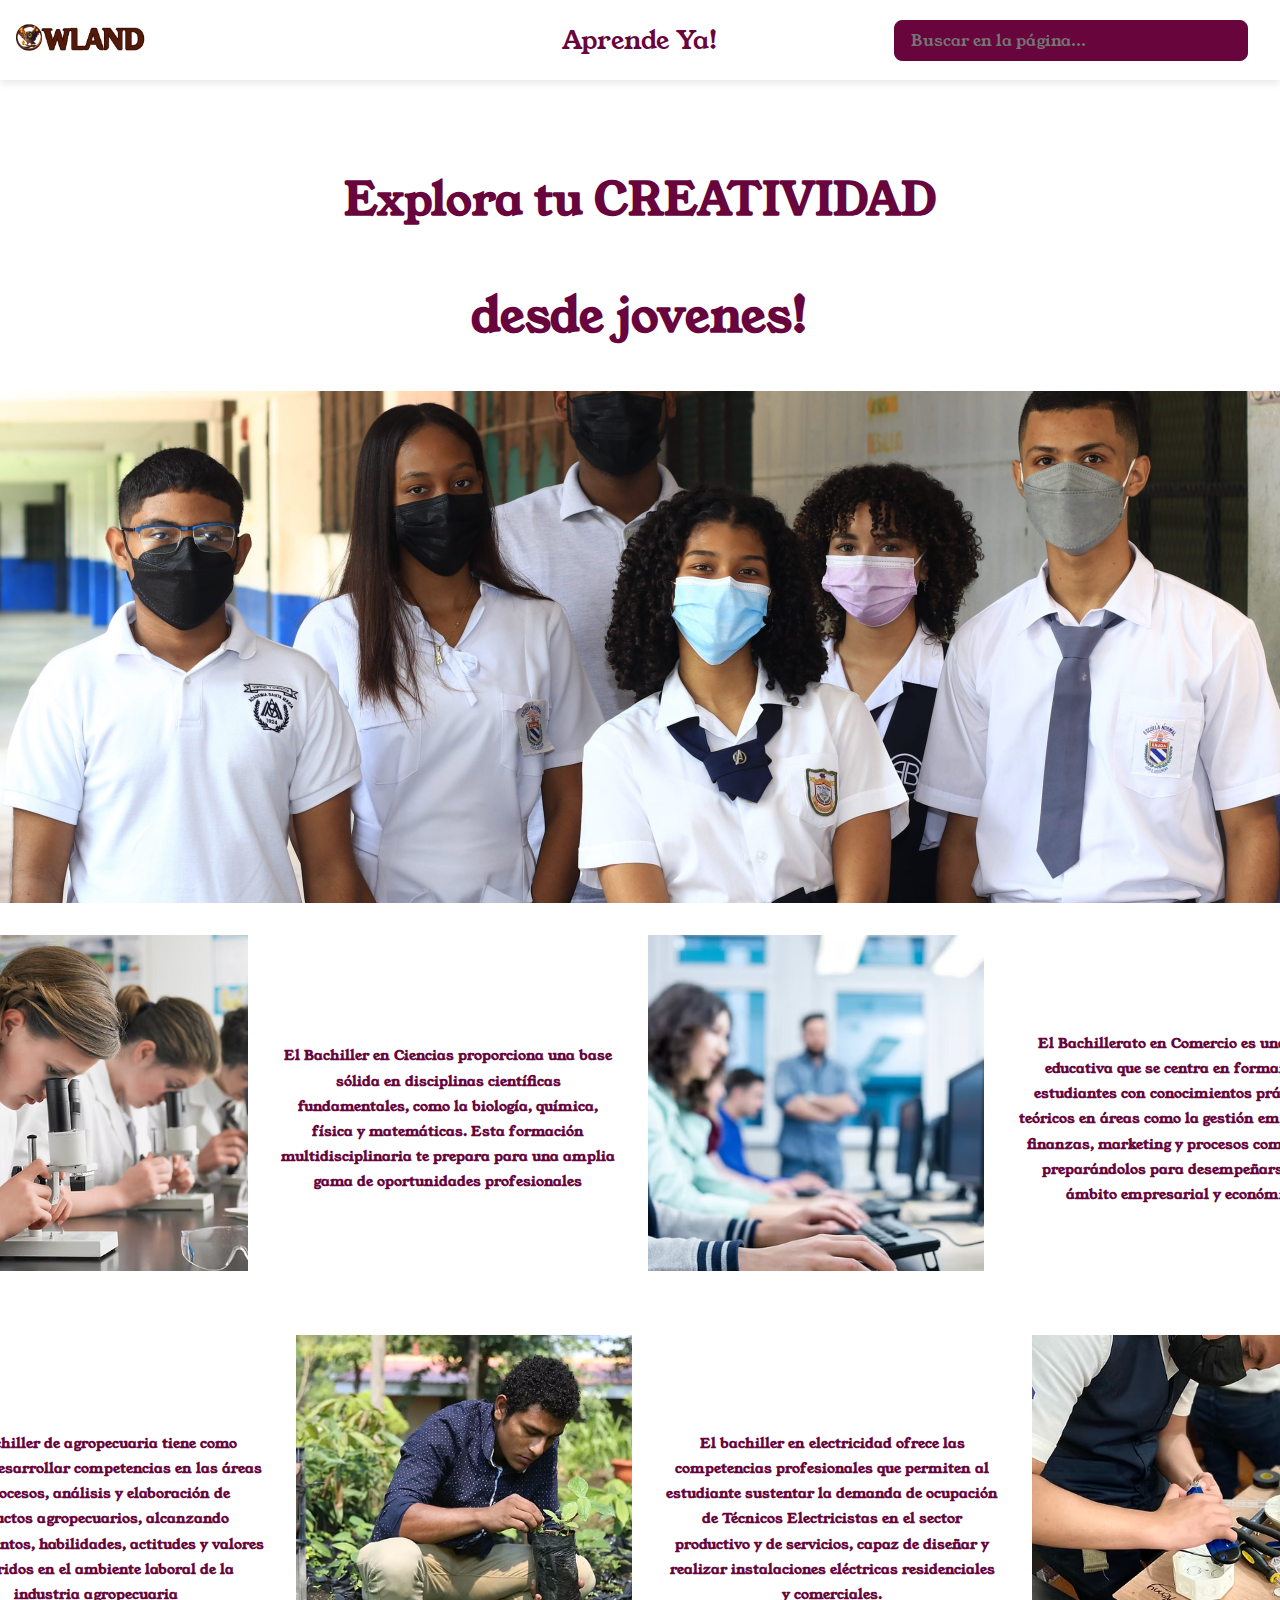
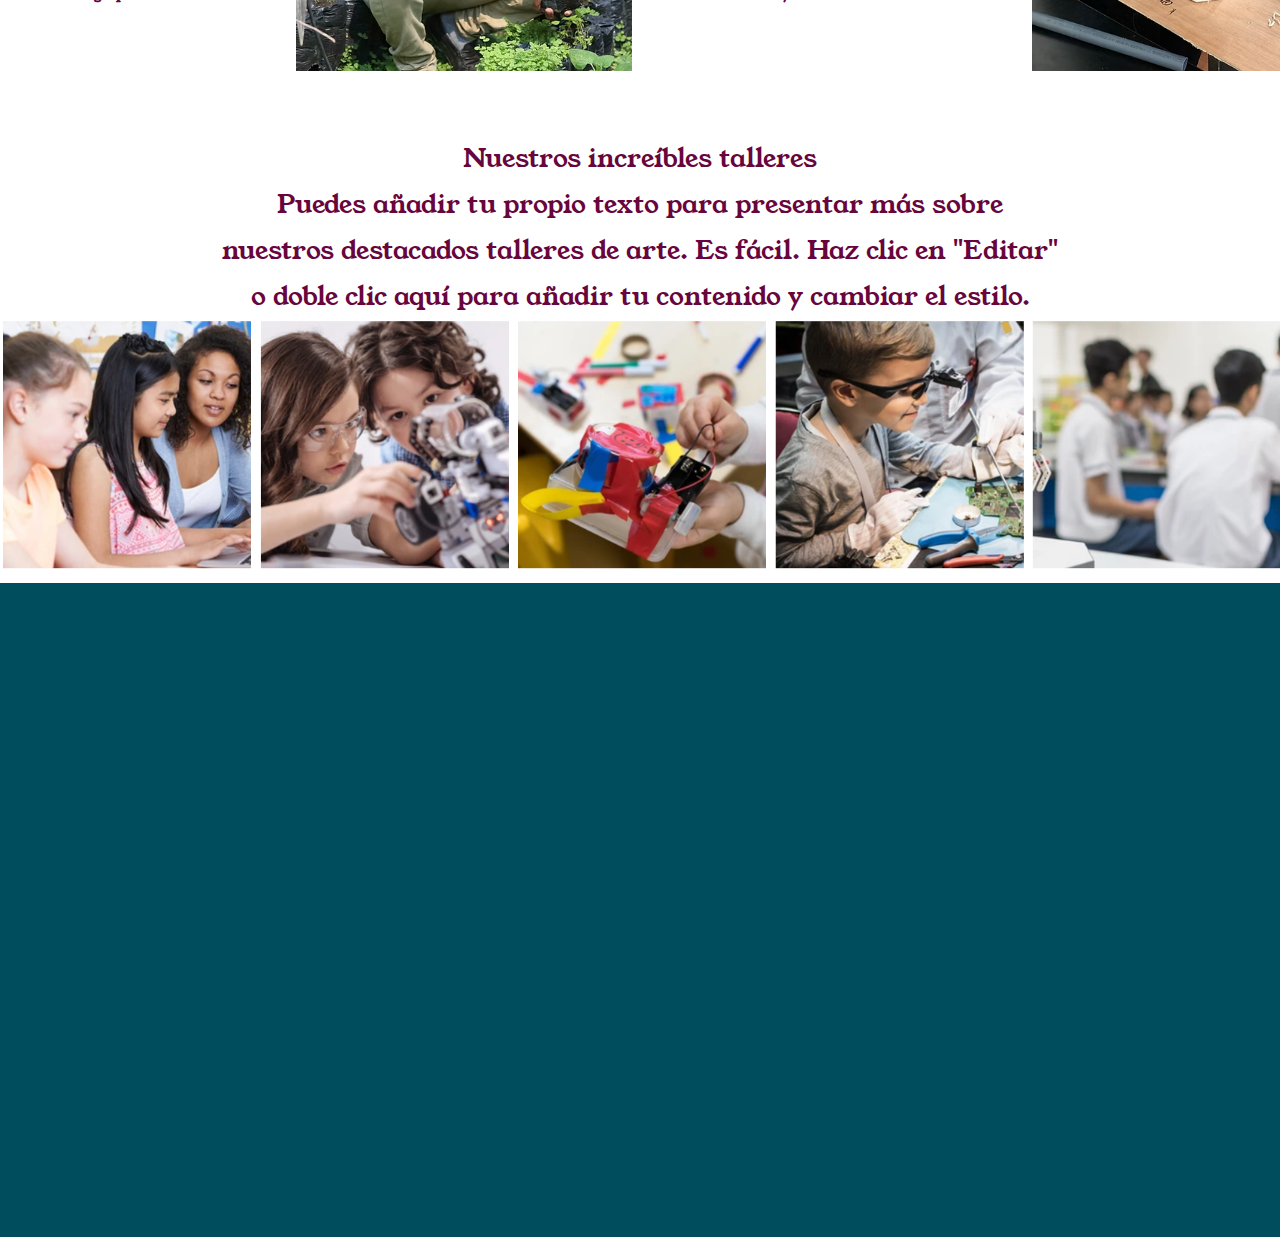
<file: index.html>
<!DOCTYPE html>
<html lang="es">
<head>
  <meta charset="UTF-8">
  <title>OWLAND</title>
  <!-- Enlace al style externo -->
  <link rel="stylesheet" href="style.css">
  <!-- Icono de la página -->
  <link rel="icon" type="image/x-icon" href="buo.png">
</head>
<body>
  <!-- Encabezado de la página -->
  <header>
    <!-- navbar -->
    <nav class="nav">
      <div class="logo-container">
        <img src="owlandimg.png" alt="Logo OWLAND" class="logo">
      </div>
      <button class="aprende-ya" onclick="location.href='servicios.html'">Aprende Ya!</button>
      <!--<div class="imagenesbuo">
        <a href="ABOUT US.html">
          <img class="img-2" src="buo2.png" alt="Imagen 2">
        </a>
        <a href="index.html">
          <img class="img-1" src="buo.png" alt="Imagen 1">
        </a>
      </div> -->
      <div class="search-bar-container">
        <input type="text" id="search-bar" placeholder="Buscar en la página..." />
      </div>
    </nav>
  </header>
  
  <!-- Contenido principal -->
  <main>

  </main>
  
  <!-- Sección de información -->
  <section class="informacion">
    <div class="container info">
      <!-- Títulos  -->
      <div class="texto1">
        <h2>Explora tu CREATIVIDAD</h2>
        <h1>desde jovenes!</h1>
      </div>
      <!-- Contenedor de cajas grandes -->
      <div class="large-box-container">
        <div class="large-box">
          <!-- Contenedor de texto e imágenes " -->
          <div class="text-image-container" id="imageContainer">
          </div>
        </div>
      </div>
    </div>
  </section>

  <section class="content-section">
    <!-- Fila superior -->
    <div class="row">
      <div class="square image1"></div>
      <div class="square text">
        <p>El Bachiller en Ciencias proporciona una base sólida en disciplinas científicas fundamentales, como la biología, química, física y matemáticas. Esta formación multidisciplinaria te prepara para una amplia gama de oportunidades profesionales</p>
      </div>
      <div class="square image2"></div>
      <div class="square text">
        <p>El Bachillerato en Comercio es una etapa educativa que se centra en formar a los estudiantes con conocimientos prácticos y teóricos en áreas como la gestión empresarial, finanzas, marketing y procesos comerciales, preparándolos para desempeñarse en el ámbito empresarial y económico.</p>
      </div>
    </div>
  
    <!-- Fila inferior -->
    <div class="row">
      <div class="square text">
        <p>El bachiller de agropecuaria tiene como objetivo desarrollar competencias en las áreas de procesos, análisis y elaboración de productos agropecuarios, alcanzando conocimientos, habilidades, actitudes y valores requeridos en el ambiente laboral de la industria agropecuaria</p>
      </div>
      <div class="square image3"></div>
      <div class="square text">
        <p>El bachiller en electricidad ofrece las competencias profesionales que permiten al estudiante sustentar la demanda de ocupación de Técnicos Electricistas en el sector productivo y de servicios, capaz de diseñar y realizar instalaciones eléctricas residenciales y comerciales.</p>
      </div>
      <div class="square image4"></div>
    </div>
  </section>

  <section class="section3">
    <div class="textos3" id="textos3">
      <p>Nuestros increíbles talleres</p>
        <p>Puedes añadir tu propio texto para presentar más sobre nuestros destacados talleres de arte. Es fácil. Haz clic en "Editar" o doble clic aquí para añadir tu contenido y cambiar el estilo.</p>
    </div>
    <div class="imagens3">
      <img id="imagens3" src="IMAGENS3.png" >
    </div>
  </section>
  
  <!-- Pie de página -->
  <footer class="footer">
    <!--<div class="footer-container">
      <div class="footer-logo">
        <img src="owlandimg3.png" alt="Logo OWLAND">
      </div>
       Enlaces del footer 
      <div class="footer-links">
        <ul>
          <li><a href="privacy.html">Privacy Policy</a></li>
          <li><a href="terms.html">Terms and Conditions</a></li>
          <li><a href="help.html">Help Us Improve</a></li>
        </ul>
      </div>
       Iconos de redes sociales en el footer 
      <div class="footer-social">
        <a href="https://github.com/Crix18/OwlandOF.git"><img src="github.png" alt="Github"></a>
        <a href="https://instagram.com/owland.co?igshid=OGQ5ZDc2ODk2ZA%3D%3D&utm_source=qr"><img src="instagram.png" alt="Instagram"></a>
      </div>
    </div>
    Copyright del footer 
    <div class="footer-copyright">
      <p>&copy; 2023 OWLAND - All rights reserved</p>
    </div>-->
    <iframe src="https://www.google.com/maps/embed?pb=!1m18!1m12!1m3!1d68600.16184166382!2d-79.98481425834942!3d8.847327348444193!2m3!1f0!2f0!3f0!3m2!1i1024!2i768!4f13.1!3m3!1m2!1s0x8fac8fb7216a292f%3A0x1acb7857a669633a!2sCentro%20Recreativo%20El%20Mirador!5e0!3m2!1ses-419!2spa!4v1732216870959!5m2!1ses-419!2spa" width="900" height="600" style="border:0;" allowfullscreen="" loading="lazy" referrerpolicy="no-referrer-when-downgrade"></iframe>
  </footer>
  
  <!-- Script externo -->
  <script src="owlscript.js"></script>
</body>
</html>
</file>
<file: style.css>
@import url('https://fonts.googleapis.com/css2?family=Young+Serif&display=swap');

/* Estilos generales */
* {
    margin: 0;
    padding: 0;
    font-family: 'Young Serif', sans-serif;
}

/* Estilos para el body */
body {
    margin: 0; /* Elimina márgenes para un diseño sin bordes */
    background-color: white; /* Fondo blanco para el resto de la página */
    position:relative;
    font-size: 1.6rem;
    line-height: 1.8;
    background-color: #ffffff; /* Blanco como color principal */
    color: #004d5d; /* Texto principal */
}

body.dark-theme {
    background-color: #004d5d;
    color: #ffffff;
}

img {
    width: 3em;
    height: 3em;
}

h1, h2, h3 {
    font-weight: 900;
    margin: 2rem 0;
}

h1 {
    font-size: 3rem;
}

h2 {
    font-size: 2.8rem;
}

h3 {
    font-size: 1.8rem;
}

/* Estilos para los enlaces y botones de navegación */
a:link, .nav a:link, .nav a:visited, .nav button, .theme-button, .login, .aboutus {
    text-decoration: none;
    color: #68053d; /* Color para enlaces */
}

.fondopn {
    width: 100%;
    height: auto;
}

.play-button-container {
    position: absolute;
    top: 13rem;
    left: 42rem;
    background-color: rgba(104, 5, 61, 0.8); /* Fondo semitransparente en #68053d */
    padding: 10px 20px;
    border: 0.3125rem solid transparent;
    border-radius: 1.875rem;
    z-index: 1;
    transition: background-color 0.5s, color 0.5s;
    box-shadow: 0 2.34375rem 2.65625rem rgba(0, 0, 0, 0.706);
}

.play-button-container a {
    text-decoration: none;
    color: #ffffff; /* Blanco para enlaces del botón */
    filter: brightness(125%);
    transition: color 0.5s;
}

.play-button-container:hover {
    filter: brightness(125%);
    background-color: rgba(104, 5, 61, 0.9);
}

.imagenesbuo {
    margin-top: 1.5rem;
    margin-right: 45rem;
    margin-left: 0.625rem;
    margin-bottom: 0.1rem;
}

/* Contenedor de la imagen a la izquierda */
.logo-container {
    display: flex;
    align-items: center; /* Centra verticalmente */
    justify-content: flex-start; /* Alinea a la izquierda */
    margin-left: 1rem; /* Añade algo de espacio desde el borde izquierdo */
}

.logo {
    height: 3rem; /* Ajusta el tamaño de la imagen según sea necesario */
    width: auto; /* Mantiene la relación de aspecto */
    margin-right: 1rem; /* Espacio entre la imagen y el resto de los elementos */
}


/* Estilos para la navbar */
.nav {
    position: fixed; /* Hace que se mantenga en el tope de la pantalla */
    top: 0;
    left: 0;
    width: 100%; /* Abarca todo el ancho */
    background-color: #ffffff; /* Fondo blanco para el navbar */
    z-index: 100; /* Para que siempre esté por encima del resto del contenido */
    display: flex;
    align-items: center;
    justify-content: space-around; /* Centra los elementos en el espacio */
    padding: 1rem 0; /* Espaciado interno */
    box-shadow: 0 0.2rem 0.5rem rgba(0, 0, 0, 0.1); /* Sombra para destacar */
}

/* Estilos para los enlaces dentro de la navbar */
.nav a {
    display: inline-block; /* Asegura que los elementos ocupen espacio uniforme */
    margin: 0 1rem;
    padding: 0.5rem 1rem; /* Espaciado interno para crear la "cajita" */
    background-color: #ffffff; /* Fondo del color actual de las letras */
    color: #68053d; /* Letras blancas por defecto */
    border-radius: 0.5rem; /* Bordes redondeados para las cajitas */
    text-decoration: none; /* Elimina el subrayado de los enlaces */
    font-size: 1.6rem;
    transition: all 0.3s ease; /* Transición suave al cambiar de color */
}

/* Cambios al pasar el cursor sobre los enlaces */
.nav a:hover {
    background-color: #68053d; /* Fondo blanco al pasar el cursor */
    color: #ffffff; /* Letras cambian al color del fondo original */
    box-shadow: 0 0 0.5rem rgba(104, 5, 61, 0.5); /* Sombra adicional para destacar */
}

/* Ajuste adicional para imágenes dentro de la navbar */
.nav img {
    height: 3rem;
    margin-right: 1rem;
}

.nav-button {
    display: flex;
    align-items: center;
    margin: 0 1rem;
    padding: 1.25rem;
    border: 0.625rem solid transparent;
    border-radius: 0.9375rem;
}

.nav.small {
    padding: 1.25rem;
    background-color: rgba(0, 0, 0, 0.9);
    box-shadow: 0 0.78125rem 1.5625rem rgba(0, 0, 0, 0.3);
    width: 100%;
    border-radius: 0;
    margin: 0;
}

.nav.small:hover {
    background-color: rgba(0, 0, 0, 0.8);
}

.nav .aprende-ya {
    padding: 0.5rem 1.5rem; /* Tamaño del botón */
    background-color: #ffffff; /* Fondo igual al color base */
    color: #68053d; /* Texto blanco */
    border: none; /* Sin borde */
    border-radius: 0.5rem; /* Bordes redondeados */
    font-size: 1.6rem; /* Tamaño de letra */
    cursor: pointer; /* Apunta como botón */
    transition: all 0.3s ease; /* Transición para hover */
    position: absolute; /* Posiciona el botón fuera del flujo normal */
    top: 50%; /* Centrado verticalmente */
    left: 50%; /* Centrado horizontalmente */
    transform: translate(-50%, -50%); /* Ajusta el centro exacto */
}

/* Hover del botón */
.nav .aprende-ya:hover {
    background-color: #68053d; /* Fondo blanco al pasar el cursor */
    color: #ffffff; /* Texto del color base */
    box-shadow: 0 0 0.5rem rgba(104, 5, 61, 0.5); /* Sombra destacada */
}


/* Estilo para la barra de búsqueda */
.search-bar-container {
    display: flex;
    align-items: center;
    justify-content: flex-end; /* Coloca la barra de búsqueda a la derecha */
    width: 100%;
    padding-right: 2rem; /* Añade algo de espacio a la derecha */
}

#search-bar {
    width: 20rem;
    padding: 0.5rem 1rem;
    border: 1px solid #68053d; /* Color morado */
    border-radius: 0.5rem;
    font-size: 1rem;
    color: #ffffff; /* Texto blanco */
    background-color: #68053d; /* Fondo morado */
}

#search-bar:focus {
    outline: none;
    border-color: #004d5d;
    box-shadow: 0 0 0.5rem rgba(0, 77, 93, 0.5);
}
/* texto xd */
.texto1 {
    color: #68053d; /* Texto blanco */
    margin-top: 10rem;
    text-align:center;
}

/* Estilos para las cajas grandes */
.large-box-container {
    display: flex;
}


.large-box {
    width: 100vw; /* Ocupa todo el ancho de la ventana */
    height: 40vw; /* Ajusta la altura automáticamente según el ancho */
    background-image: url('imagen.jpg'); /* Ruta de la imagen */
    background-size: cover; /* Ajusta la imagen para cubrir el contenedor */
    background-position: center; /* Centra la imagen */
    background-repeat: no-repeat; /* Evita repeticiones */
}

.text-image-container {
    width: 100%; /* Asegura que el contenedor ocupe el ancho disponible */
    height: auto; /* Ajusta la altura automáticamente */
    position: relative;
    padding: 1.875rem;
    display: flex;
    align-items: center; /* Centra contenido verticalmente si lo hay */
    justify-content: center; /* Centra contenido horizontalmente si lo hay */
}



.image-buttons {
    text-align: right;
    padding-left: 25rem;
    margin-top: 1.875rem;
    margin-right: 12.5rem;
}

.image-buttons button {
    width: 7rem;
    height: 4rem;
    margin: 0.625rem;
    padding: 0.625rem 1.5rem;
    background-color: #68053d;
    color: #ffffff;
    border: none;
    cursor: pointer;
    border-radius: 0.9375rem;
}

/* Estilo para la sección */
.content-section {
    display: flex;
    flex-direction: column;
    align-items: center;
    padding: 2rem 0;
    gap: 2rem;
  }
  
  /* Estilo para las filas */
  .row {
    font-size: calc(10px + 1vw); /* Ajusta el texto proporcionalmente al tamaño del cuadro */
    display: flex;
    justify-content: center;
    gap: 1rem;
  }
  
  /* Estilo para los cuadrados */
  .square {
    width: 21rem;
    height: 21rem;
    display: flex;
    align-items: center;
    justify-content: center;
    text-align: center;
    font-size: 1.2rem;
    font-weight: bold;

  }
  
  /* Cuadros de texto */
  .square.text {
    font-size: calc(14px ); /* Ajusta el texto proporcionalmente al tamaño del cuadro */
    background-color: #ffffff;
    color: #68053d;
    padding: 1rem;
  }
  
  /* Cuadros de imagen */
  .square.image1 {
    background-image: url('BCIENCIAS.png'); /* Cambia por la ruta de tu imagen */
    background-size: cover;
    background-position: center;
  }
  /* Cuadros de imagen */
  .square.image2 {
    background-image: url('BTECNOLOGIA.png'); /* Cambia por la ruta de tu imagen */
    background-size: cover;
    background-position: center;
  }  /* Cuadros de imagen */
  .square.image3 {
    background-image: url('BAGRONOMIA.png'); /* Cambia por la ruta de tu imagen */
    background-size: cover;
    background-position: center;
  }  /* Cuadros de imagen */
  .square.image4 {
    background-image: url('BELECTRICIDAD.png'); /* Cambia por la ruta de tu imagen */
    background-size: cover;
    background-position: center;
  }

  #textos3 {
    color: #68053d; /* Color morado */
    font-family: Arial, sans-serif;
    font-size: 1.6rem;
    text-align: center;
    margin-right:220px;
    margin-left:220px;
}

  #imagens3 {
    width: auto;
    max-width: 100%;
    height: auto;}

/* Estilos para el footer */
.footer {
    transition: color 0.5s;
    background-color: #004d5d; /* Fondo del footer */
    color: #ffffff; /* Texto blanco */
    padding: 1.25rem 16.5rem;
    text-align: center;
}

.footer-container a:hover {
    color: #68053d; /* Cambia a #68053d en hover */
    transition: color 0.5s;
    background-color: rgba(255, 255, 255, 0.227);
    border: 0.625rem solid transparent;
    border-radius: 0.9375rem;
}
</file>
